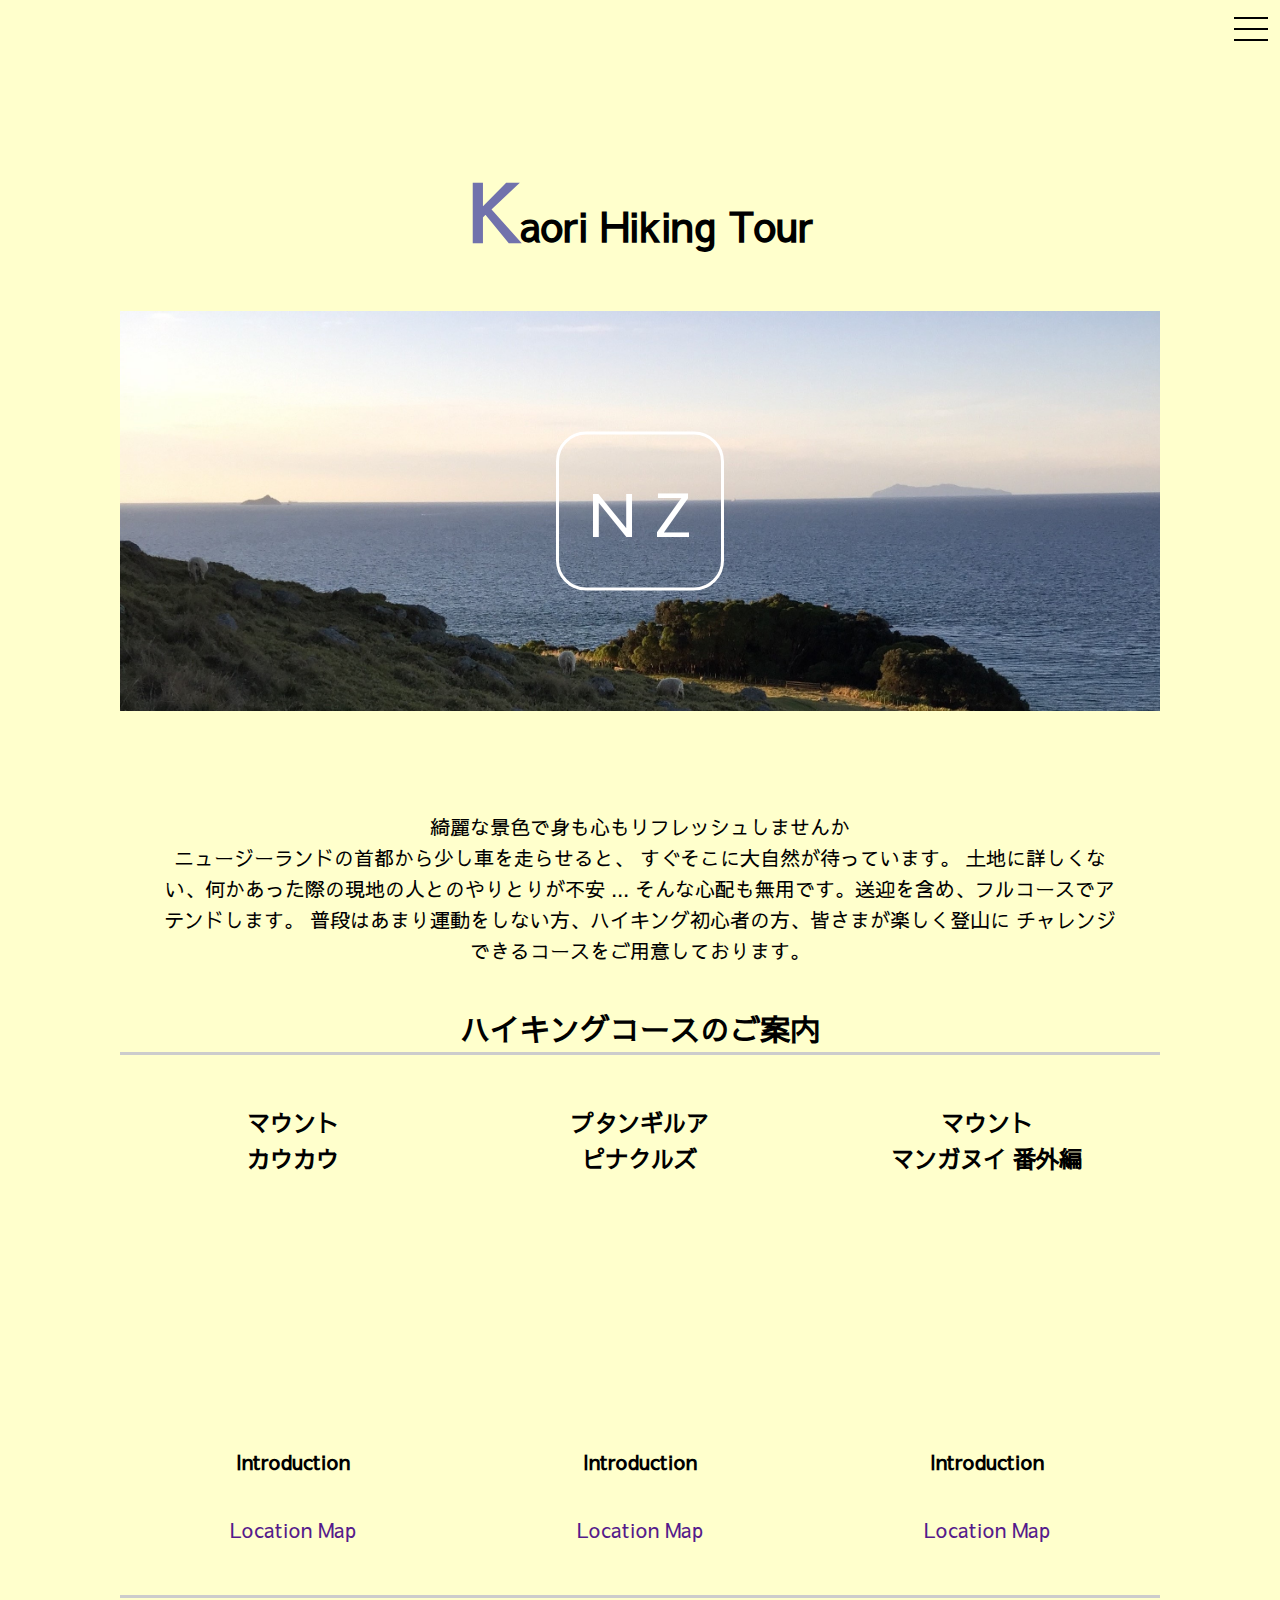
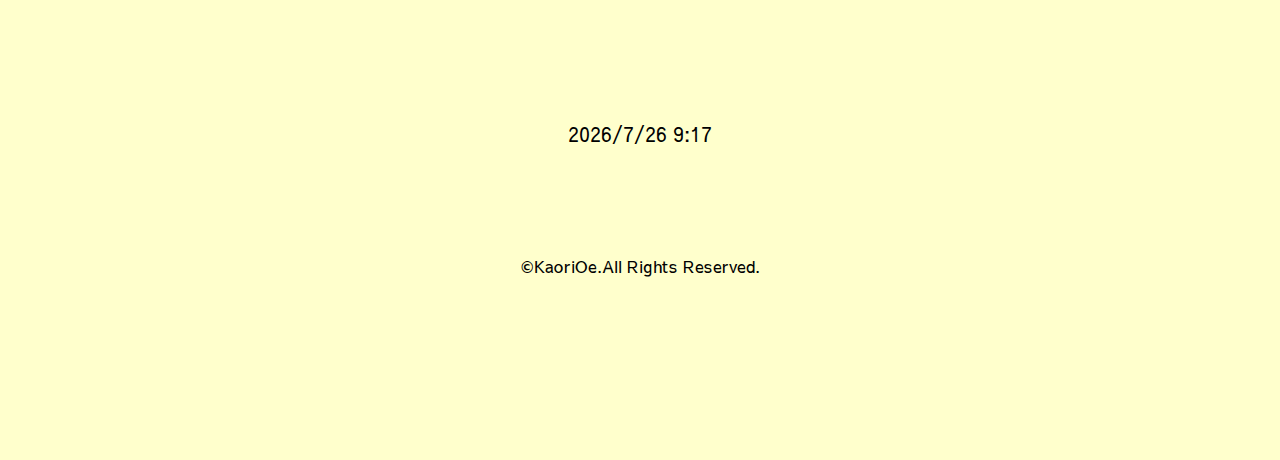
<file: index.html>
<!DOCTYPE html>
<html lang="ja">
<head>
<meta charset=UTF-8>
<title>カオリ　ハイキングツアー</title>
<meta name="viewport" content="width=device-width,initial-scale=1,minimum-scale=1,maximum-scale=1,user-scalable=no">
<!--<meta name="author" content="">-->
<meta name="description" content="ニュージーランドでハイキング">
<meta name="keywords" content="ニュージーランド,アクティビティ,ハイキング,ツアー">
<link rel="stylesheet" href="style.css">
<link href="https://fonts.googleapis.com/css?family=Sawarabi+Gothic&display=swap" rel="stylesheet">
</head>

<body>
<div>
<header><h1>Kaori Hiking Tour</h1>
<div class= "header-banner"><p>N Z</p><div>
</header>

<nav>
<ul class="container">
	<li><a href="timetable.html#link1" class="link-button1">Timetable ＆ Price</a></li>
	<li><a href="tipsandhows.html#link2" class="link-button2">Tips</a></li>
	<li><a href="reservation.html#link3" class="link-button3">Reservation </a></li>
	<li><a href="quize.html#link4" class="link-button4">Quizzes!</a></li>
</ul>
</nav>

<!-- ハンバーガーメニュー -->
<div class="nav_btn" id="nav_btn">
	<span class="hamburger_line hamburger_line1"></span>
	<span class="hamburger_line hamburger_line2"></span>
	<span class="hamburger_line hamburger_line3"></span>
  </div>
  <div class="nav_bg" id="nav_bg"></div>
  <!-- /ボタン部分ここを後で追加するだけ-->
	
</div>

<main>
<p>
綺麗な景色で身も心もリフレッシュしませんか<br>
ニュージーランドの首都から少し車を走らせると、
すぐそこに大自然が待っています。
土地に詳しくない、何かあった際の現地の人とのやりとりが不安 ...
そんな心配も無用です。送迎を含め、フルコースでアテンドします。
普段はあまり運動をしない方、ハイキング初心者の方、皆さまが楽しく登山に
チャレンジできるコースをご用意しております。
</p>

<h2>ハイキングコースのご案内</h2>

<div class="course">
	<section >
	<h3>マウント<br>カウカウ</h3>
	<ul id="slideshow1">
		<li><img src= "kaukau1.jpeg" alt="mountains" width="500px" height="400px"></li>
		<li><img src= "kaukau2.jpeg" alt="mountains" width="500px" height="400px"></li>
		<li><img src= "kaukau3.jpeg" alt="mountains" width="500px" height="400px"></li>
	</ul>
	<div class="introduction">
		<h4>Introduction</h4>
		<ul class="hidden">
			<dl>
			<dt>ウェリントンから<br>車で約３０分</dt>
			<dd>登山所要時間：２hrs</dd>
			<dd>難易度★★★☆☆</dd>
			</dl>
			<li>山頂にたどり着くと、北側には、ウェリントンの街とハーバーが、
			南には、ニュージーランド特有の風力発電所、ウィンドファームを一望できます。
			ベストな登山時間は、夕方です。周囲の丘や山は高さがあまりないので
			夕日が落ちていくその瞬間までしっかり見ることができます。
			</li>
		</ul>
	</div>
	<nav>
	<a href>Location Map</a>
	</nav>
	</section>
	
	<section>
	<h3>プタンギルア<br>ピナクルズ</h3>
	<ul id="slideshow2">
		<li><img src= "pinnacles1.jpeg" alt="rock mountains" width="500px" height="400px"></li>
		<li><img src= "pinnacles2.jpeg" alto="rock mountains" width="500px" height="400px"></li>
		<li><img src= "pinnacles3.jpeg" alto="rock mountains" width="500px" height="400px"></li>
	</ul>
	<div class="introduction">
		<h4>Introduction</h4>
		<ul class="hidden">
			<dl>
			<dt>ウェリントンから<br>車で約１時間～１時間半</dt>
			<dd>登山所要時間：３hrs</dd>
			<dd>難易度★★★★☆</dd>
			</dl>
			<li>ファンタジー映画 ロード・オブ・ザ・リングの撮影地の一つとなった、
			岩柱が連なり構成された山です。自然が創る出す景色に圧倒されること間違いなしです。
			坂は比較的緩やかですが、登山道には岩や小石が多く、足場が悪いので、
			滑りにくい履物が必要です。
			高い岩に囲まれており、自然光がない時間帯は暗く、視界が阻まれる為、
			ベストな登山時間は午前中です。
			<li>
		</ul>
	</div>
	<nav>
	<a href>Location Map</a>
	</nav>
	</section>
	
	<section>
	<h3>マウント<br>マンガヌイ 番外編</h3>
	<ul id="slideshow3">
		<li><img src= "maunganui1.jpeg" alt="mountainsea" width="500px" height="400px"></li>
		<li><img src= "maunganui2.jpeg" alt="mountainsea" width="500px" height="400px"></li>
		<li><img src= "maunganui3.jpeg" alt="mountainsea" width="500px" height="400px"></li>
	</ul>
	<div class="introduction">
		<h4>Introduction</h4>
		<ul class="hidden">
			<dl>
			<dt>オークランドから<br>車で約２時間</dt>
			<dd>登山所要時間：１hr</dd>
			<dd>難易度★★☆☆☆</dd>
			</dl>
			<li>緩やかなコースと険しいコースを選択できます。
			緩やかなコースでは、放牧された可愛い羊に道中で逢うことができます。
			険しいコースからは、海を見渡せる絶景と、運が良ければ国鳥のファーンテイルに逢うことができます。
			どちらのコースもトラックの整備が整っているので、初心者にも登山し易いのが特徴です。
			一日を通してベストな登山時間ですが、お勧めは早朝で、朝日を拝むことです。
			</li>
		</ul>
	</div>
	<nav>
	<a href>Location Map</a>
	</nav>
	</section>
</div>

	<p id="time"></p> <!--  jSの時間表記用のタグ -->
</main>
</div>
<footer>
	<small>&copy;KaoriOe.All Rights Reserved.</small>
</footer>
<script src ="jquery-3.4.1.min.js"></script>
<script src ="jscript.home.js"></script><!--JSの外部リンク-->
</body>
</html>
</file>
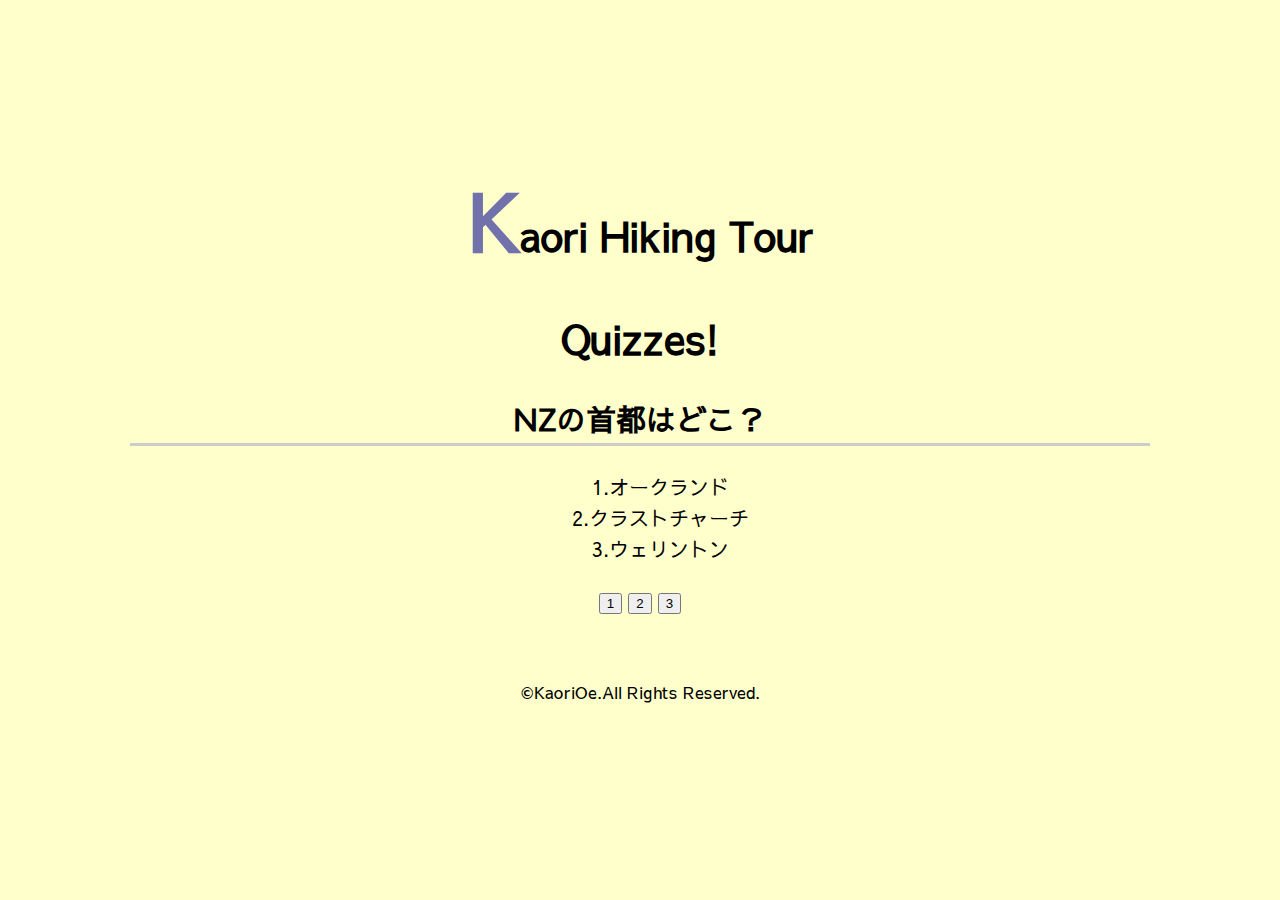
<file: quize.html>
<!DOCTYPE html>
<html lng ="ja">
    <meta name="description" content="ニュージーランドでハイキング">
<meta name="keywords" content="ニュージーランド,アクティビティ,ハイキング,ツアー">
<nav id="link3">
<link rel="stylesheet" href="style.css">
<link href="https://fonts.googleapis.com/css?family=Sawarabi+Gothic&display=swap" rel="stylesheet">
<head>
    <meta charset ="utf-8">
    <title>カオリ　ハイキングツアー クイズ </title>
</head>
<body>
    <header><h1>Kaori Hiking Tour</h1></header>

    <h1> Quizzes! </h1>
    <h2 id ="question"> ここに問題が表示 </h2>

    <ul class = "kaitou">
        <li id = "ans1"> 回答1 </li>
        <li id = "ans2"> 回答2 </li>
        <li id = "ans3"> 回答3 </li>
    </ul>
    <div id="btngrp">
    <button type = "button" id="answer1" onclick="Answer_Check(1)">1</button>
    <button type = "button" id="answer2" onclick="Answer_Check(2)">2</button>
    <button type = "button" id="answer3" onclick="Answer_Check(3)">3</button>
    </div>
</body>
<footer>
	<small>&copy;KaoriOe.All Rights Reserved.</small>
</footer>
<script src ="jsscript.quize.js"></script>
</html>
</file>
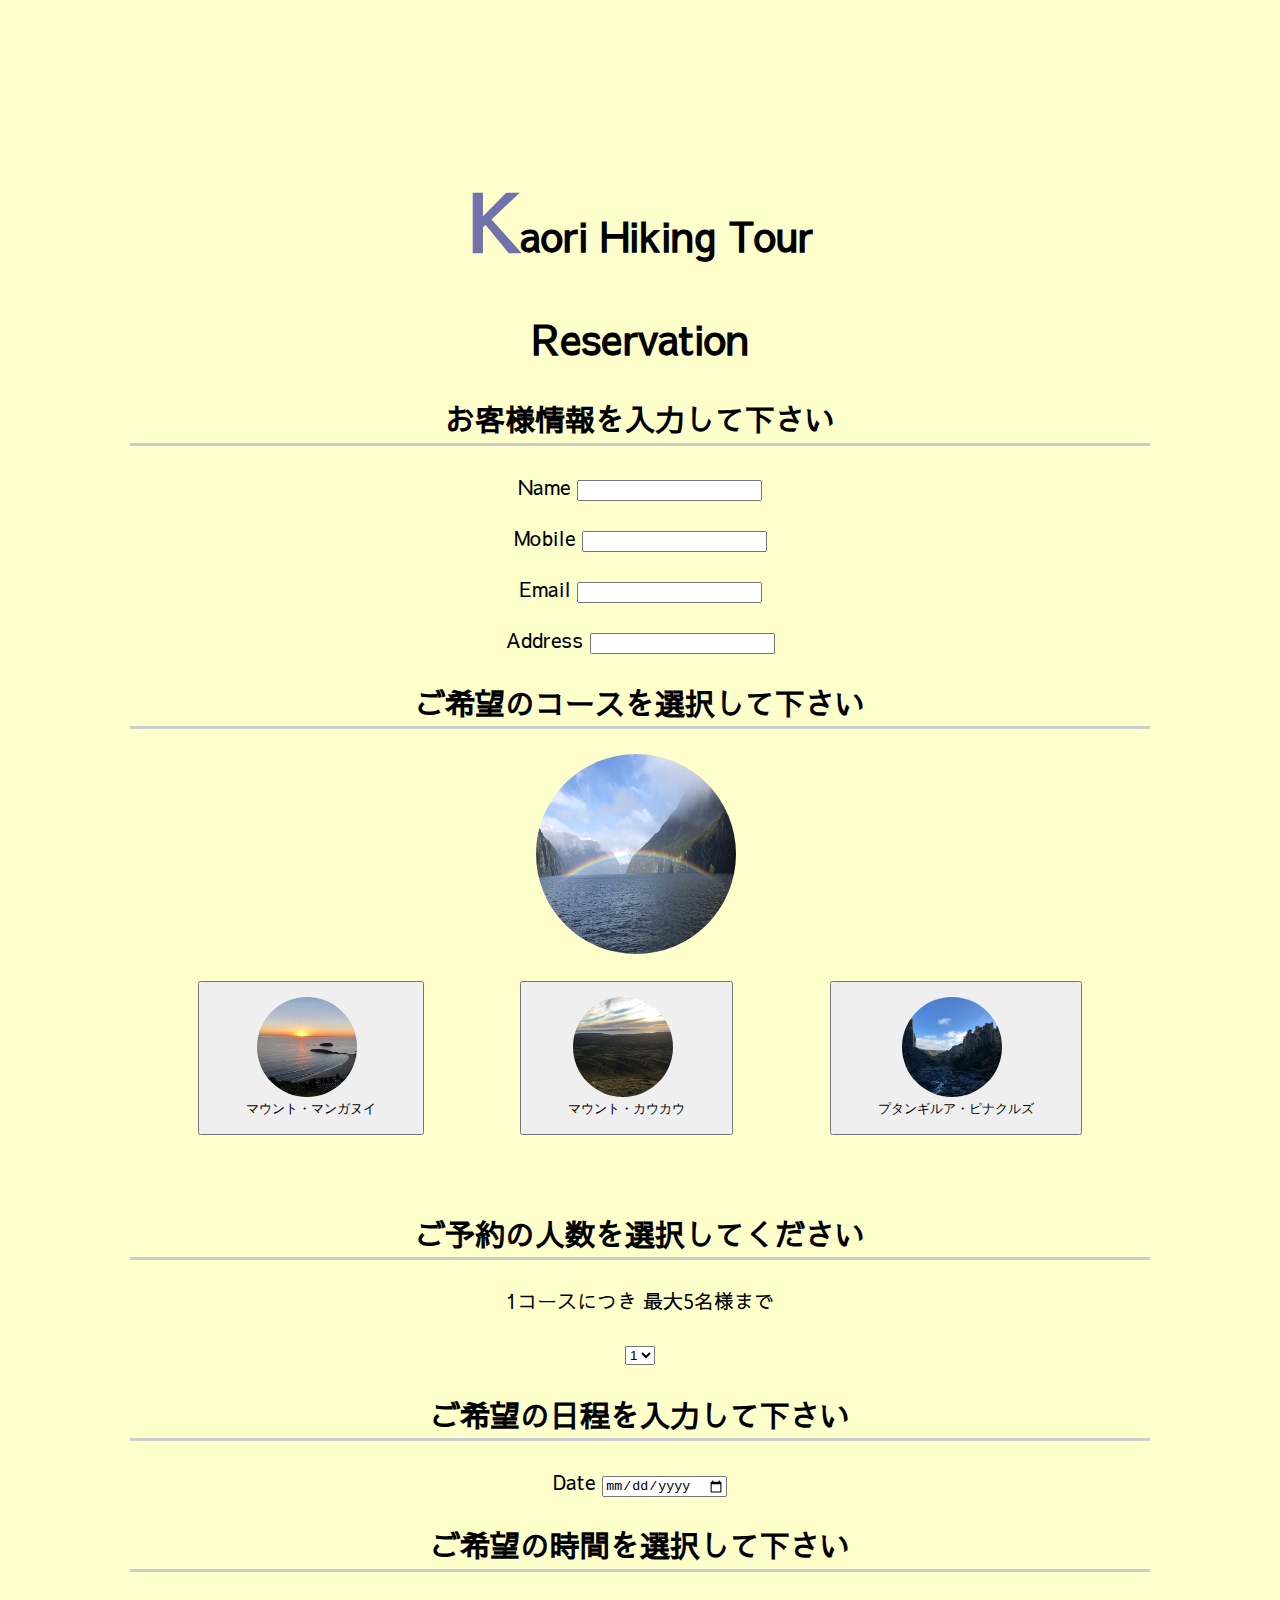
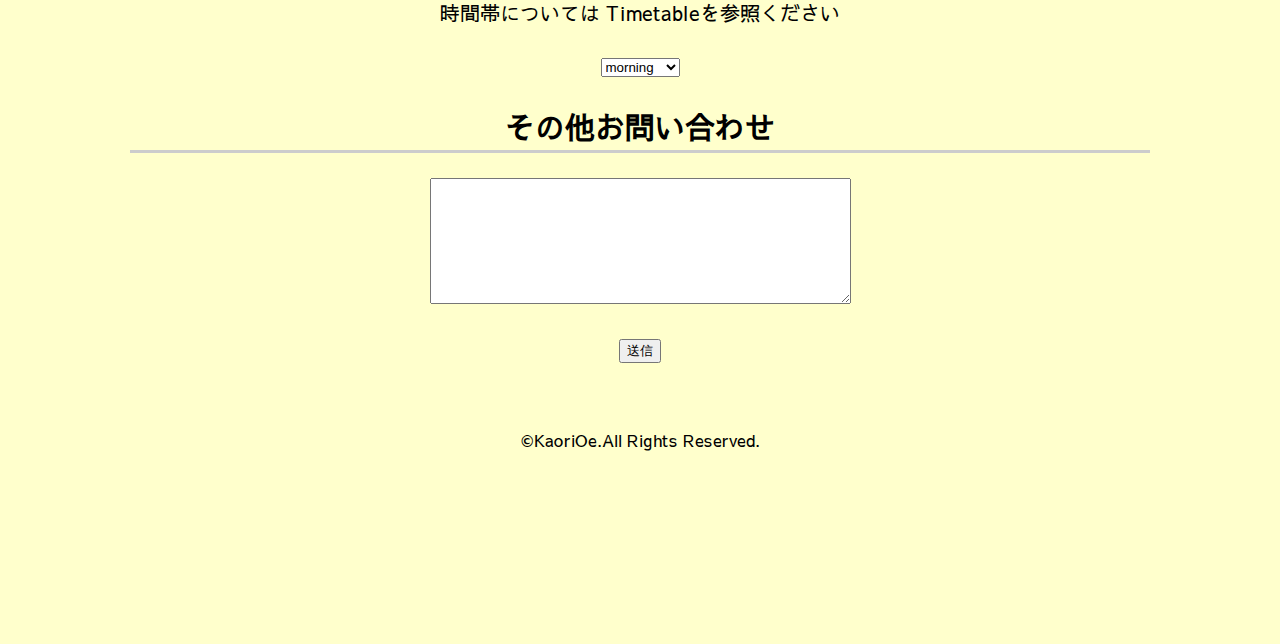
<file: reservation.html>
<!DOCTYPE html>
<html lang="ja">
<head>
<meta charset=UTF-8>
<title>カオリ　ハイキングツアー</title>
<!--<meta name="author" content="">-->
<meta name="description" content="ニュージーランドでハイキング">
<meta name="keywords" content="ニュージーランド,アクティビティ,ハイキング,ツアー">
<nav id="link3">
<link rel="stylesheet" href="style.css">
<link href="https://fonts.googleapis.com/css?family=Sawarabi+Gothic&display=swap" rel="stylesheet">
</head>
<body>
<header><h1>Kaori Hiking Tour</h1></header>

<h1>Reservation</h1>
<!-- <form action="LOL" method="post"> -->
<section>
<h2>お客様情報を入力して下さい</h2>
	<p>
	<label>
		Name <input type="name" id="name" required="required">
	</label>
	</p>
	<p>
	<label>
		Mobile <input type="mobile" id="mobile" required="required">
	</label>
	</p>
	<p>
	<label>
		Email <input type="email" id="email" required="required">
	</label>
	</p>
	<label>
		Address <input type="address" id="address" required="required">
	</label>
</section>
<section>
<h2>ご希望のコースを選択して下さい</h2>
<div class ="thumbnail">

	<div>
		<image src ="rainbow.jpeg" id="selectedimg">
	</div>

	<ul>
		<button class="btn">
			<li><figure><img src="maunganui1.jpeg" class="thumb" data-image="maunganui1.jpeg" >
			<figcaption>マウント・マンガヌイ</figcaption></figure>
			</li>
		</button>

		<button class="btn">
			<li><figure><img src="kaukau1.jpeg" class="thumb" data-image="kaukau1.jpeg">
			<figcaption>マウント・カウカウ</figcaption></figure>
			</li>
		</button>

		<button class="btn">
			<li><figure><img src="pinnacles1.jpeg" class="thumb" data-image="pinnacles1.jpeg">
			<figcaption>プタンギルア・ピナクルズ</figcaption></figure>
			</li>
		</button>
		</form>
	</ul>

	<form id="form" action="">
		<input type="radio" name="course">
		<input type="radio" name="course">
		<input type="radio" name="course">
	</form>
	

</div>
	<!-- 
	<label> 
		マウント・カウカウ<input type="radio" name="course[]">
	</label><br>
	<label>
		ピネクルス<input type="radio" name="course[]">
	</label><br>
	<label>
		マウント・マンガヌイ<input type="radio" name="course[]">
	</label>
	-->
</section>
<section>
	<h2>ご予約の人数を選択してください</h2>
	<p>1コースにつき 最大5名様まで</p> 
		<label>
			<select name="mumbers" name="numbers[]"> 
				<option value="1">1</option>
				<option value="2">2</option>
				<option value="3">3</option>
				<option value="4">4</option>
				<option value="5">5</option>
				</select>
		</label>
	</section>
<section>
<h2>ご希望の日程を入力して下さい</h2> 
	<label>
		Date <input type="date" name="datebox">
	</label>
</section>
<section>
<h2>ご希望の時間を選択して下さい</h2> 
<p>時間帯については Timetableを参照ください</p>
	<label>
		<select name="time" name="time[]"> 
		<option value="1">morning</option>
		<option value="2">afternoon</option>
		<option value="3">evening</option>
		</select>
	</label>
</section>
<section>
<h2>その他お問い合わせ</h2>
<p>
<textarea name="inquiry" cols="50" rows="8"></textarea>
</p>
</section>
<section>
	<form action="" id="confirm">
	<input type="submit" name="submit" value="送信">
	</form>
</section>
<footer>
	<small>&copy;KaoriOe.All Rights Reserved.</small>
</footer>
	<script src ="jscript.reservation.js"></script>
</body>
</html>
</file>
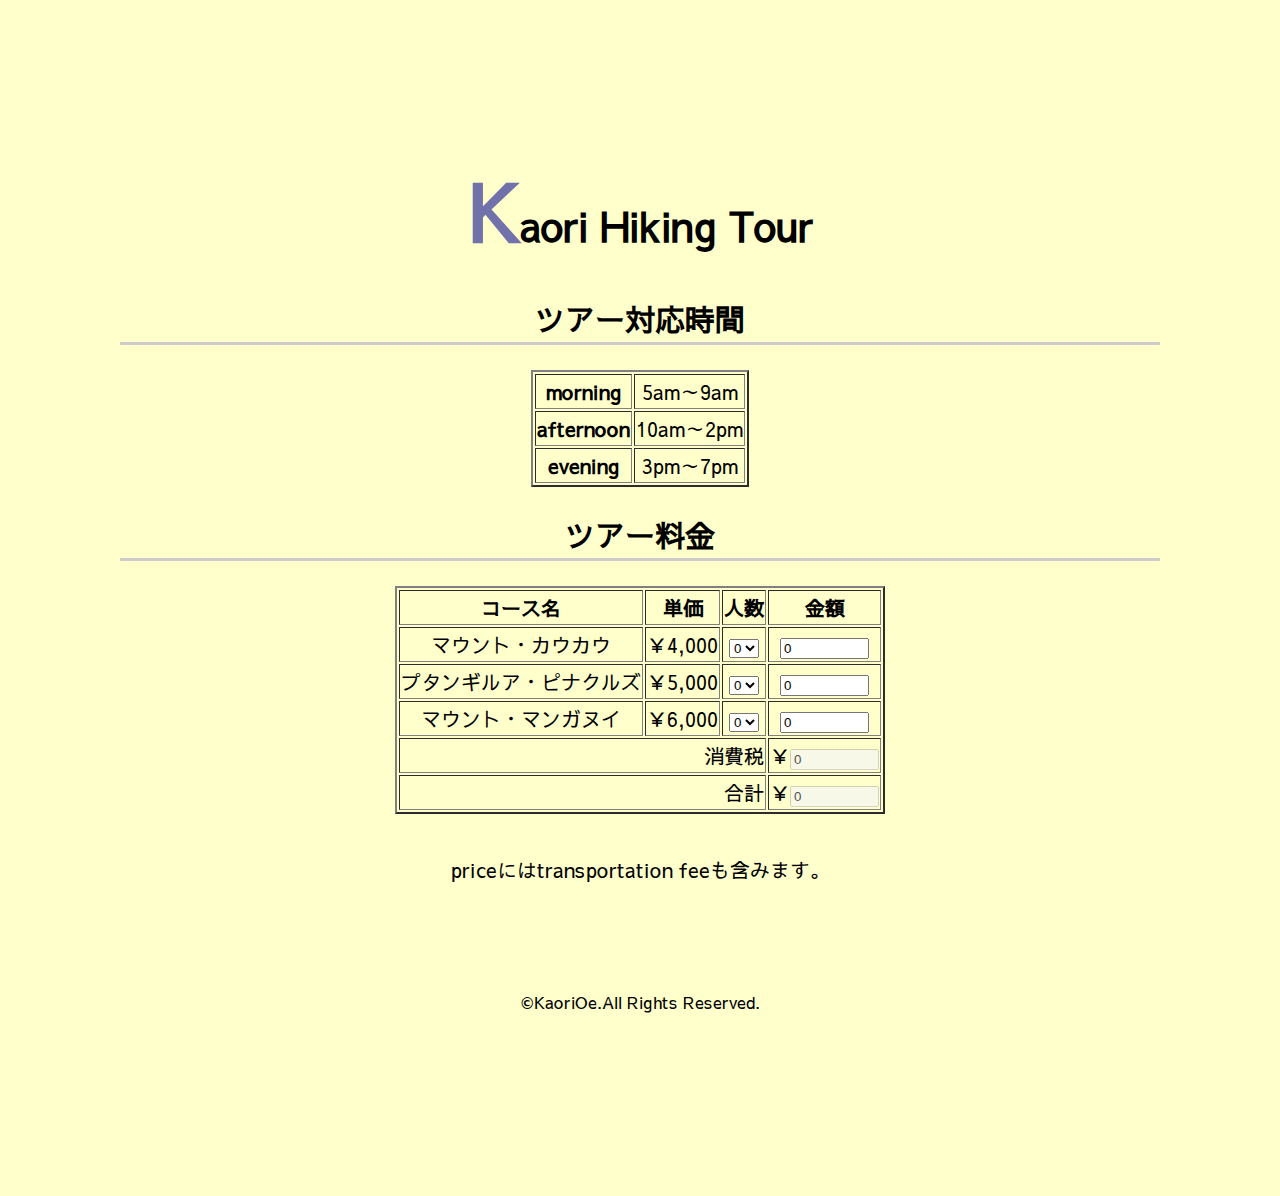
<file: timetable.html>
<!DOCTYPE html>
<html lang="ja">
<head>
<meta charset="UTF-8">
<title>カオリハイキングツアー</title>
<!--<meta name="author" content="">-->
<meta name="description" content="ニュージーランドでハイキング">
<meta name="keywords" content="ニュージーランド,アクティビティ,ハイキング,ツアー">
<link rel="stylesheet" href="style.css">
<link href="https://fonts.googleapis.com/css?family=Sawarabi+Gothic&display=swap" rel="stylesheet">
</head>

<body>
<header><h1>Kaori Hiking Tour</h1></header>
<main>
<h2>ツアー対応時間</h2>
<table border="2">
<tr>
	<th>
		morning
	</th>
	<td>
		5am～9am
	</td>
</tr>
<tr>
	<th>
		afternoon
	</th>
	<td>
		10am～2pm
	</td>
</tr>
<tr>
	<th>
		evening
	</th>
	<td>
		3pm～7pm
	</td>
</tr>
</table>

<h2>ツアー料金</h2>
<form action ="#" name ="form1">
<table border="2">
<tr>
	<th>コース名</th>
	<th>単価</th>
	<th>人数</th>
	<th>金額</th>
</tr>
<tr>
	<td>マウント・カウカウ</td>
	<td align="right">￥4,000</td>
	<td><select name ="hike1" onChange="keisan()">
		<option>0</option>
		<option>1</option>
		<option>2</option>
		<option>3</option>
		<option>4</option>
		<option>5</option>
	</select></td>
	<!-- sizeは横幅を数値で指定している -->
	<td><input type="text" name="field1" size="8" value="0"></td>
</tr>

<tr>
	<td>プタンギルア・ピナクルズ</td>
	<td align="right">￥5,000</td>
	<td><select name="hike2" onChange="keisan()">
		<option>0</option>
		<option>1</option>
		<option>2</option>
		<option>3</option>
		<option>4</option>
		<option>5</option>
	</select></td>
	<td><input type="text" name="field2" size="8" value="0"></td>
</tr>

<tr>
	<td>マウント・マンガヌイ</td>
	<td align="right">￥6,000</td>
	<td><select name="hike3" onChange="keisan()">
		<option>0</option>
		<option>1</option>
		<option>2</option>
		<option>3</option>
		<option>4</option>
		<option>5</option>
	</select></td>
	<td><input type="text" name="field3" size="8" value="0"></td>
</tr>

<tr> 
	<!-- disabledを使って入力を拒否する(グレーアウトする) -->
	<td align="right" colspan="3">消費税</td>
	<td>￥<input type="text" disabled name="field_tax" size="8" value="0"></td>
</tr>

<tr>
	<td align="right" colspan="3">合計</td>
	<td>￥<input type="text" disabled name="field_total1" size="8" value="0"></td>
</tr>

</table>
<p>priceにはtransportation feeも含みます。</p>
</form>
</main>
<footer>
	<small>&copy;KaoriOe.All Rights Reserved.</small>
</footer>
<script src ="jscript.price.js"></script>
</body>
</html>
</file>
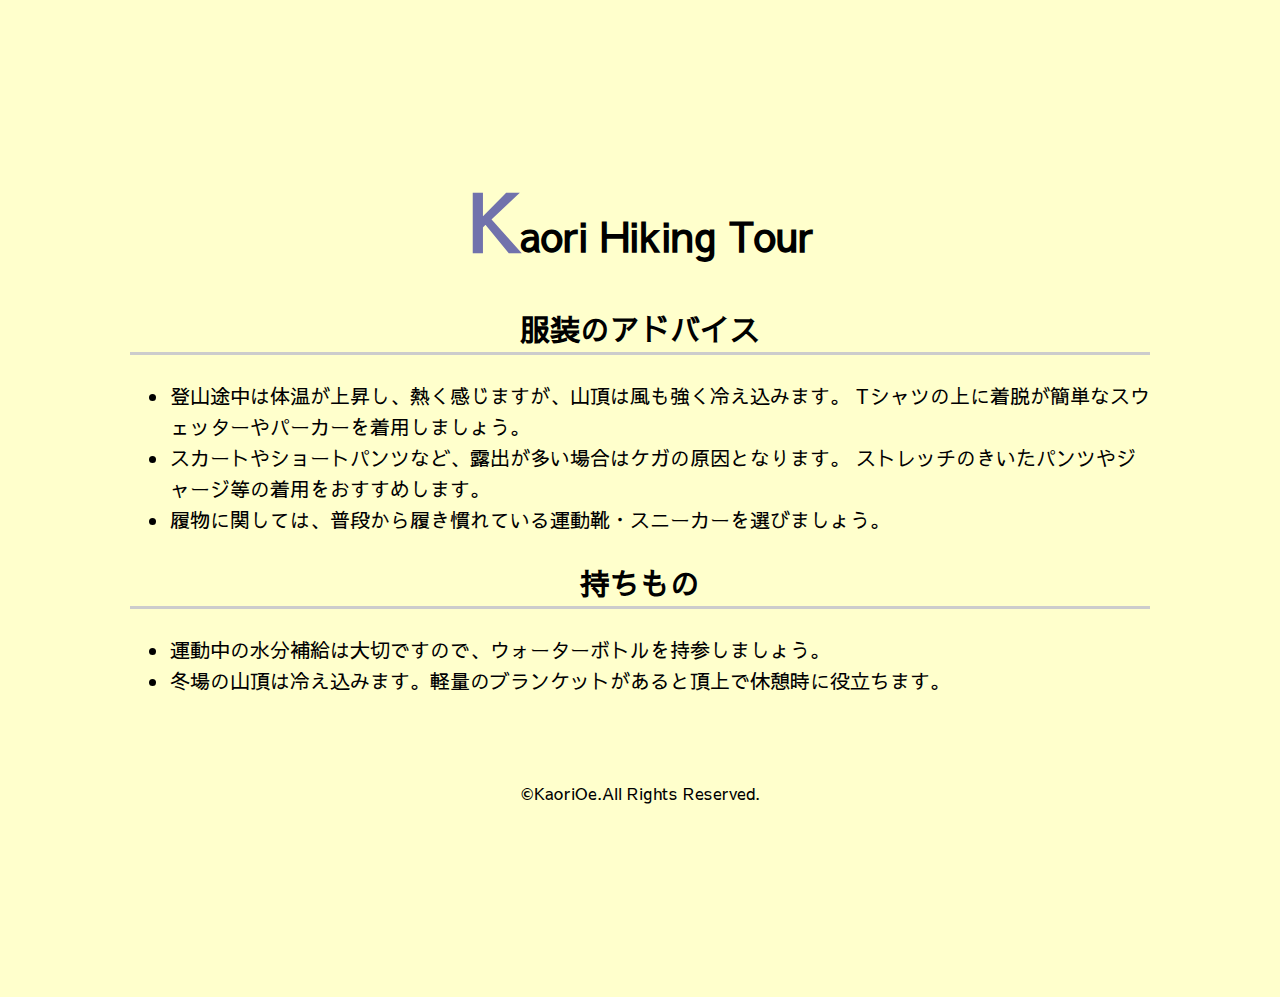
<file: tipsandhows.html>
<!DOCTYPE html>
 <lang="ja">
<head>
<meta charset=UTF-8>
<title>カオリ　ハイキングツアー</title>
<!--<meta name="author" content="">-->
<meta name="description" content="ニュージーランドでハイキング">
<meta name="keywords" content="ニュージーランド,アクティビティ,ハイキング,ツアー">
<nav id="link2">
<link rel="stylesheet" href="style.css">
<link href="https://fonts.googleapis.com/css?family=Sawarabi+Gothic&display=swap" rel="stylesheet">
</head>

<body>
<header><h1>Kaori Hiking Tour</h1></header>

<h2>服装のアドバイス</h2>
<ul class="tips">
	<li>登山途中は体温が上昇し、熱く感じますが、山頂は風も強く冷え込みます。
	Tシャツの上に着脱が簡単なスウェッターやパーカーを着用しましょう。</li>

	<li>スカートやショートパンツなど、露出が多い場合はケガの原因となります。
	ストレッチのきいたパンツやジャージ等の着用をおすすめします。</li>
	<li>履物に関しては、普段から履き慣れている運動靴・スニーカーを選びましょう。</li>
</ul>

<h2>持ちもの</h2>
<ul class="tips">
	<li>運動中の水分補給は大切ですので、ウォーターボトルを持参しましょう。</li>
	<li>冬場の山頂は冷え込みます。軽量のブランケットがあると頂上で休憩時に役立ちます。</li>
</ul>
<footer>
	<small>&copy;KaoriOe.All Rights Reserved.</small>
</footer>
</body>
</html>
</file>
<file: style.css>
@charset "utf-8";

header h1 {
	margin: 4;
	margin-bottom: 8px;
	color: #000;
	text-align: center;
}


header h1:first-letter{
  font-size: 2em;
  color: #7172ac;
}

.header-banner {
	margin: 2em 0;
	width: 100%;
	height: 400px;
	background-image: url(desktop.jpeg);
	background-size: cover;
	background-position: top;
}

/*.header-banner p {
	visibility: hidden;
}*/

.header-banner {
	position: relative;
}

.header-banner p {
	font-size: 3em;
	color: white;
	border: solid 3px white;
	padding: 0.5em;
	border-radius: 0.5em;

	position: absolute;
	top: 50%;
	left: 50%;
	margin: auto;
	-webkit-transform: translate(-50%, -50%);
	transform: translate(-50%, -50%);
}


  

div .head-banner {
	display: block;
	text-align: center;
}

nav {
	padding: 0.5em;
} 

body {
	font-family: 'Sawarabi Gothic', sans-serif;
	font-size: 16px;
	color: #000;
	background-color: #FFFFCC;
	margin: center;
}

a {
	text-decoration: none;
}

div ul {
	list-style: none;
	margin: 0;
	padding: 0;
}

.container{
	display: flex;
	justify-content: space-around;
	margin: center;
}



div li .link-button1,
		.link-button2,
		.link-button3,
		.link-button4 {
			display: block;
			background-color: #EEEEEE;
			width: 150px;
			/*border: 1px solid #222;*/
			border-radius: 10px;
			text-align: center;
			font-size: 16px;
			line-height: 32px;
}


div li .link-button1:hover,
div li .link-button2:hover,
div li .link-button3:hover,
div li .link-button4:hover { color: black; }



main p {
	clear: both;
	margin: 2em;
}

h2 {
	border-bottom: solid 3px #CCCCCC;
}

div h2{
	text-align: center;
	margin: 3em;
}


body {
	text-align: center;
	padding:2em ;
	font-size: 16px;
	line-height: 1.55;
}


/*�X���C�h�V���[*/

#slideshow1 {
	height: 220px;
	width: 210px;
	margin: 0 auto;
	list-style-type: none;
	position:relative;
}

#slideshow1 li {
	position: absolute;
	width:100%;
	left:0;
	opacity: 0;
	animation: kaukau 15s ease infinite;
}

#slideshow1 li:nth-of-type(1) {
	animation-delay: 0s;
}

#slideshow1 li:nth-of-type(2) {
	animation-delay: 5s;
}

#slideshow1 li:nth-of-type(3) {
	animation-delay: 10s;
}

@keyframes kaukau {
	0% { opacity: 0; }
	25% { opacity: 1;}
	50% { opacity: 0; }
}


#slideshow2 {
	height: 220px;
	width: 210px;
	margin: 0 auto;
	list-style-type: none;
	position:relative;
}

#slideshow2 li {
	position: absolute;
	width:100%;
	left:0;
	opacity: 0;
	animation: pinnacles 15s ease infinite;
}

#slideshow2 li:nth-of-type(1) {
	animation-delay: 0s;
}

#slideshow2 li:nth-of-type(2) {
	animation-delay: 5s;
}

#slideshow2 li:nth-of-type(3) {
	animation-delay: 10s;
}

@keyframes pinnacles {
	0% { opacity: 0; }
	25% { opacity: 1;}
	50% { opacity: 0; }
}


#slideshow3 {
	height: 220px;
	width: 210px;
	margin: 0 auto;
	list-style-type: none;
	position:relative;
}

#slideshow3 li {
	position: absolute;
	width:100%;
	left:0;
	opacity: 0;
	animation: maunganui 15s ease infinite;
}

#slideshow3 li:nth-of-type(1) {
	animation-delay: 0s;
}

#slideshow3 li:nth-of-type(2) {
	animation-delay: 5s;
}

#slideshow3 li:nth-of-type(3) {
	animation-delay: 10s;
}

@keyframes maunganui {
	0% { opacity: 0; }
	25% { opacity: 1;}
	50% { opacity: 0; }
}

img {
	border-radius: 50%;
	width: 200px;
	height:200px;
}


.course {
	border-bottom: solid 3px #CCCCCC;
	padding-bottom: 2em;
	/* display: flex; */
	/* justify-content: space-around; */
} 


.course p {
	padding: 0 3em;
}

footer {
	padding: 3em;
}

table {
	margin: 0 auto;
}


.tips {
	text-align: left;
}


.thumbnail ul{
	display: flex;
	justify-content: space-around;
	margin: center;
	padding: 1em;
	list-style-type: none;
}

.thumbnail li img {
	width: 100px;
	height: 100px;
	flex: 1 1 auto;
	margin-right: 8px;
}

#selectedimg {
	width: 200px;
	height: 200px;
	flex: 1 1 auto;
	margin-right: 8px;
}

 /* reservation thumbnailのラジオボタン隠す！  */
#form {
	visibility: hidden;
}


.introduction h4 {
	font-size: 20px;
	cursor: pointer;
}

.introduction h4:hover {
	color: #FF6666;
}

.introduction ul {
	list-style-type: none;
}

.hidden {
	display: none;
}

/* ハンバーガーメニュ*/
.container {
	transition: all .6s;
	overflow-y: auto;
	padding-top: 40px;
	width: 250px;
	height: 50vh;
	z-index: 200;
	top: 0;
	right: -320px;
	background-color:transparent;
	position: fixed; 
	flex-direction: column;
	/* 並び方後で変更 */
	justify-content:space-around;
  }

.nav_btn {
	width: 44px;
	height: 44px;
	z-index: 300;
	top: 7px;
	right: 7px;
	cursor: pointer;
	position: absolute;
  }

  .hamburger_line {
	transition: all .6s;
	width: 34px;
	height: 2px;
	left: 5px;
	background-color: #000;
	position: absolute;
  }
   
  .hamburger_line1 { top: 10px; }
  .hamburger_line2 { top: 21px; }
  .hamburger_line3 { top: 32px; }
   
  .nav_bg {
	opacity: 0;
	transition: all .6s;
	width: 100vw;
	height: 100vh;
	z-index: 100;
	top: 0;
	left: 0;
	visibility: hidden;
	background-color: #000;
	cursor: pointer;
	position: fixed;
  }
   
  /* 表示された時用のCSS */
  .nav_open .container { right: 0; }
   
  .nav_open .nav_bg {
	opacity: .8;
	visibility: visible;
  }
   
  .nav_open .hamburger_line1 {
	transform: rotate(45deg);
	top: 20px;
  }
   
  .nav_open .hamburger_line2 {
	width: 0;
	left: 50%;
  }
   
  .nav_open .hamburger_line3 {
	transform: rotate(-45deg);
	top: 20px;
  }


  /* quizeのページ */
  /* ulのkaitouクラスの・を取り除く */
ul.kaitou{
	list-style-type: none;
  }

@media(min-width: 768px){

body{
	margin: 0;
	padding: 6em;
	font-size: 20px;
}

.course {
	margin-bottom: 6em;
}

.course {
	border-bottom: solid 3px #CCCCCC;
	padding-bottom: 2em;
	display: flex;
	justify-content: space-around;
}

}
</file>
